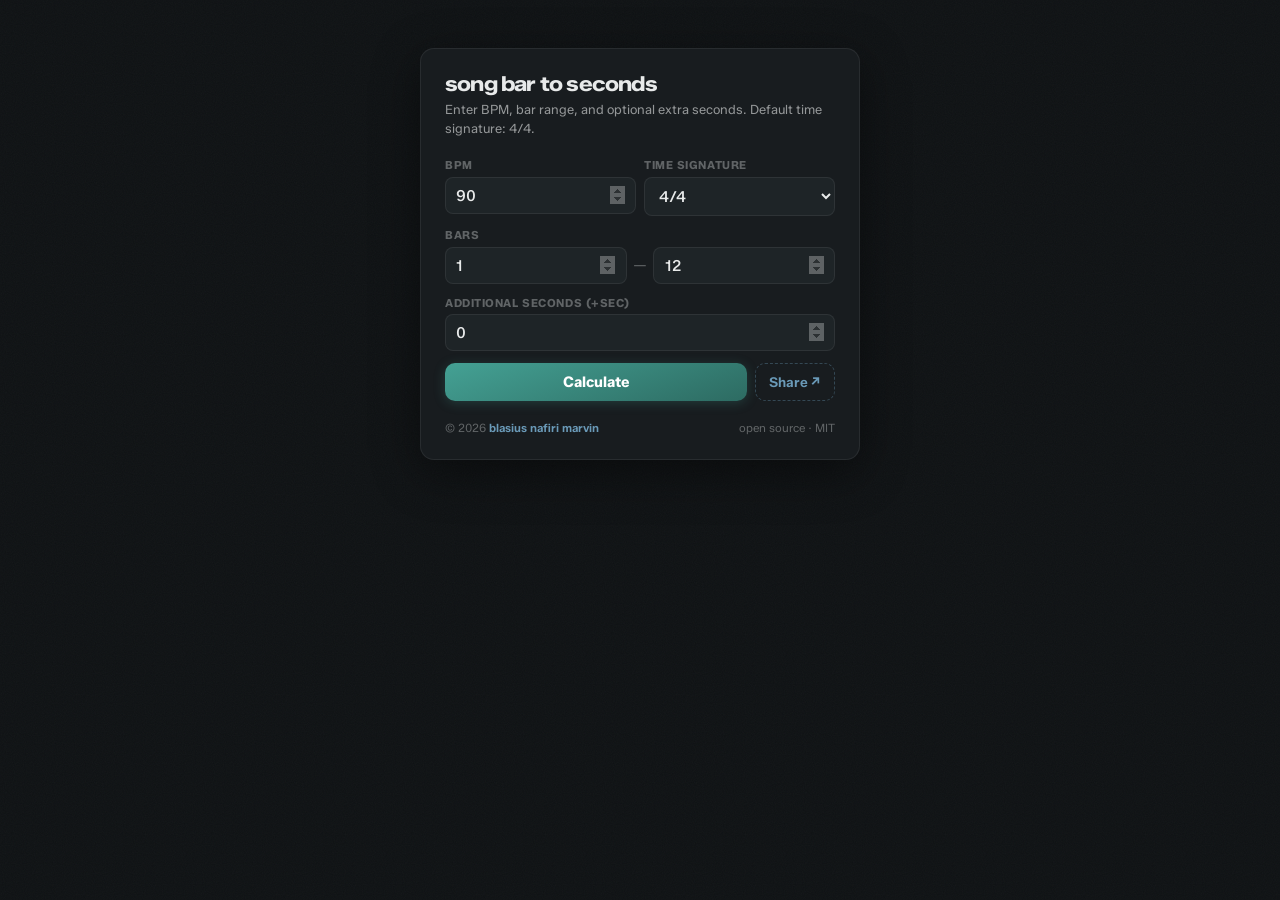
<file: index.html>
<!doctype html>
<html lang="en">
<head>
  <meta charset="utf-8" />
  <meta name="viewport" content="width=device-width,initial-scale=1" />
  <title>song bar to seconds calculator</title>

    <meta name="description" content="song bar to seconds calculator">
    <meta name="keywords" content="song bar to seconds calculator">
    <meta name="robots" content="index, follow">
    <meta name="language" content="English">
    <meta name="revisit-after" content="1 days">
    <meta name="theme-color" content="#0f1214">
    <meta name="description" content="song bar to seconds calculator">

  <style>
    @import url('https://fonts.googleapis.com/css2?family=Zalando+Sans:ital,wdth,wght@0,75..125,200..900;1,75..125,200..900&display=swap');

    :root {
      --bg:         #0f1214;
      --surface:    #181c1f;
      --surface-2:  #1e2427;
      --border:     rgba(255,255,255,.07);
      --border-2:   rgba(255,255,255,.04);
      --accent:     #44A194;
      --accent-dim: rgba(68,161,148,.15);
      --muted:      #6a9ab8;
      --coral:      #EC8F8D;
      --ink:        #e8eaea;
      --ink-60:     rgba(232,234,234,.6);
      --ink-40:     rgba(232,234,234,.35);
      --ink-10:     rgba(255,255,255,.06);
      --radius:     14px;
      --maxw:       440px;
    }

    *, *::before, *::after { box-sizing: border-box; margin: 0; padding: 0; }
    html { scroll-behavior: smooth; }

    body {
      background: var(--bg);
      color: var(--ink);
      font-family: "Zalando Sans", system-ui, sans-serif;
      display: flex;
      flex-direction: column;
      align-items: center;
      padding: 3rem 1rem 4rem;
      min-height: 100vh;
      -webkit-font-smoothing: antialiased;
    }

    body::before {
      content: "";
      position: fixed;
      inset: 0;
      background-image: url("data:image/svg+xml,%3Csvg viewBox='0 0 200 200' xmlns='http://www.w3.org/2000/svg'%3E%3Cfilter id='n'%3E%3CfeTurbulence type='fractalNoise' baseFrequency='0.9' numOctaves='4' stitchTiles='stitch'/%3E%3C/filter%3E%3Crect width='100%25' height='100%25' filter='url(%23n)' opacity='0.035'/%3E%3C/svg%3E");
      background-size: 200px;
      pointer-events: none;
      z-index: 0;
    }

    .card {
      position: relative;
      z-index: 1;
      width: 100%;
      max-width: var(--maxw);
      background: var(--surface);
      border-radius: var(--radius);
      border: 1px solid var(--border);
      box-shadow: 0 12px 48px rgba(0,0,0,.45);
      padding: 1.5rem;
      display: flex;
      flex-direction: column;
      gap: 1.25rem;
      scroll-margin-top: 2rem;
    }

    header { display: flex; flex-direction: column; gap: .3rem; }

    h1.hero {
      font-variation-settings: "wdth" 115;
      font-weight: 700;
      letter-spacing: -0.8px;
      line-height: 1.05;
      font-size: 1.3rem;
      color: var(--ink);
    }

    p.lead {
      font-size: .8rem;
      color: var(--ink-60);
      line-height: 1.5;
    }

    form { display: flex; flex-direction: column; gap: .75rem; }
    .row { display: flex; gap: .5rem; }
    .field { display: flex; flex-direction: column; gap: .3rem; width: 100%; }

    label {
      font-size: .7rem;
      font-weight: 700;
      letter-spacing: .05em;
      text-transform: uppercase;
      color: var(--ink-40);
    }

    input[type="number"],
    select {
      font-family: inherit;
      font-size: .95rem;
      font-weight: 500;
      padding: .5rem .65rem;
      border-radius: 8px;
      border: 1.5px solid var(--border);
      background: var(--surface-2);
      outline: none;
      color: var(--ink);
      width: 100%;
      transition: border-color .15s, box-shadow .15s;
      -moz-appearance: textfield;
    }
    input[type="number"]::-webkit-inner-spin-button,
    input[type="number"]::-webkit-outer-spin-button { opacity: .3; }
    select option { background: var(--surface-2); }

    input[type="number"]:focus,
    select:focus {
      border-color: var(--accent);
      box-shadow: 0 0 0 3px var(--accent-dim);
    }

    .bars-range { display: flex; align-items: center; gap: .4rem; }
    .bars-col { flex: 1; }
    .bars-divider { font-size: .9rem; color: var(--ink-40); flex-shrink: 0; }

    .actions { display: flex; gap: .5rem; }

    button[type="submit"] {
      flex: 1;
      font-family: inherit;
      font-weight: 700;
      font-size: .92rem;
      padding: .6rem 1rem;
      border-radius: 10px;
      border: none;
      background: linear-gradient(160deg, var(--accent) 0%, #2d6b62 100%);
      color: #fff;
      cursor: pointer;
      transition: opacity .12s, transform .1s;
      box-shadow: 0 2px 12px rgba(68,161,148,.25);
    }
    button[type="submit"]:hover { opacity: .9; }
    button[type="submit"]:active { transform: translateY(1px); }

    .btn-share {
      font-family: inherit;
      font-weight: 600;
      font-size: .85rem;
      padding: .6rem .85rem;
      border-radius: 10px;
      border: 1.5px dashed rgba(106,154,184,.35);
      background: transparent;
      color: var(--muted);
      cursor: pointer;
      transition: background .15s, border-color .15s;
      white-space: nowrap;
    }
    .btn-share:hover {
      background: rgba(106,154,184,.08);
      border-color: var(--muted);
    }

    /* ── Result ── */
    .result {
      display: none;
      flex-direction: column;
      gap: 0;
      border-radius: 12px;
      overflow: hidden;
      border: 1px solid var(--border);
    }

    .result-beat-row {
      padding: .55rem 1rem;
      font-size: .72rem;
      color: var(--ink-40);
      background: var(--surface-2);
      border-bottom: 1px solid var(--border);
      display: flex;
      gap: .75rem;
      flex-wrap: wrap;
    }
    .result-beat-row span { color: var(--muted); font-weight: 600; }

    .result-block {
      padding: .9rem 1rem;
      display: flex;
      flex-direction: column;
      gap: .15rem;
      border-bottom: 1px solid var(--border-2);
    }
    .result-block:last-child { border-bottom: none; }
    .result-block:nth-child(even) { background: var(--surface); }
    .result-block:nth-child(odd)  { background: var(--surface-2); }

    .rb-title {
      font-size: .68rem;
      font-weight: 700;
      letter-spacing: .06em;
      text-transform: uppercase;
      color: var(--ink-40);
      margin-bottom: .15rem;
    }

    .rb-value {
      font-family: ui-monospace, "Roboto Mono", monospace;
      font-size: 1.5rem;
      font-weight: 600;
      color: var(--ink);
      letter-spacing: -.5px;
      line-height: 1.1;
    }
    .rb-value .unit {
      font-size: .8rem;
      font-weight: 500;
      color: var(--ink-60);
      margin-left: .2rem;
      letter-spacing: 0;
    }
    .rb-sub {
      font-size: .72rem;
      color: var(--ink-40);
      margin-top: .1rem;
    }

    .rb-value.accent { color: var(--accent); }
    .rb-value.coral  { color: var(--coral); }

    /* ── Footer ── */
    footer {
      display: flex;
      justify-content: space-between;
      align-items: center;
      flex-wrap: wrap;
      gap: .4rem;
      font-size: .72rem;
      color: var(--ink-40);
    }
    footer a { color: var(--muted); text-decoration: none; font-weight: 600; }
    footer a:hover { text-decoration: underline; }

    /* ── Toast ── */
    .toast {
      position: fixed;
      left: 50%;
      transform: translateX(-50%);
      bottom: 1.75rem;
      background: #e8eaea;
      color: #0f1214;
      padding: .45rem .9rem;
      border-radius: 99px;
      font-size: .8rem;
      font-weight: 600;
      opacity: 0;
      pointer-events: none;
      transition: opacity .18s ease;
      white-space: nowrap;
      z-index: 100;
    }
    .toast.show { opacity: 1; pointer-events: auto; }

    @media (max-width: 420px) {
      body { padding: 2rem 1rem 3rem; }
      .card { padding: 1.1rem; }
      h1.hero { font-size: 1.1rem; }
      .rb-value { font-size: 1.2rem; }
    }
  </style>
</head>
<body>
  <div class="card" id="top" role="main">
    <header>
      <h1 class="hero">song bar to seconds</h1>
      <p class="lead">Enter BPM, bar range, and optional extra seconds. Default time signature: 4/4.</p>
    </header>

    <main>
      <form id="calcForm" autocomplete="off">
        <div class="row">
          <div class="field">
            <label for="bpm">BPM</label>
            <input type="number" id="bpm" name="bpm" placeholder="90" min="1" step="1" required />
          </div>
          <div class="field">
            <label for="timesig">Time signature</label>
            <select id="timesig" name="timesig">
              <option value="4/4" selected>4/4</option>
              <option value="3/4">3/4</option>
              <option value="6/8">6/8</option>
              <option value="5/4">5/4</option>
              <option value="7/8">7/8</option>
            </select>
          </div>
        </div>

        <div class="field">
          <label>Bars</label>
          <div class="bars-range">
            <div class="bars-col">
              <input type="number" id="bars" name="bars" placeholder="from" min="1" step="1" required />
            </div>
            <div class="bars-divider">—</div>
            <div class="bars-col">
              <input type="number" id="tobars" name="tobars" placeholder="to" min="1" step="1" required />
            </div>
          </div>
        </div>

        <div class="field">
          <label for="plussecs">Additional seconds (+sec)</label>
          <input type="number" id="plussecs" name="plussecs" placeholder="0" min="0" step="0.1" value="0" />
        </div>

        <div class="actions">
          <button type="submit">Calculate</button>
          <button type="button" class="btn-share" id="shareBtn">Share ↗</button>
        </div>
      </form>

      <div id="result" class="result" aria-live="polite">
        <div class="result-beat-row">
          1 beat = <span id="beatsecs">—</span> s &nbsp;·&nbsp; 1 bar = <span id="barsecs">—</span> s &nbsp;·&nbsp; <span id="rangeSummary"></span>
        </div>

        <div class="result-block">
          <div class="rb-title">One bar in seconds</div>
          <div class="rb-value" id="r-onebar">—<span class="unit">s</span></div>
        </div>

        <div class="result-block">
          <div class="rb-title">Timeline position</div>
          <div class="rb-value accent" id="r-start">Start: XX s</div>
          <div class="rb-value coral" id="r-end">End: XX s</div>
          <div class="rb-sub" id="r-duration"></div>
                    <div class="rb-sub">If you're using this for Geometry Dash, round this up (if greater than or equal .05) or down (if lower than .05). Example if 5.57, you can round it up to 5.6</div>

        </div>

        <div class="result-block">
          <div class="rb-title" id="r-range-title">bars in seconds</div>
          <div class="rb-value accent" id="r-range">—<span class="unit">s</span></div>
          <div class="rb-sub" id="r-range-sub"></div>
        </div>

        <div class="result-block" id="r-plus-block">
          <div class="rb-title" id="r-plus-title">bars in seconds (+sec)</div>
          <div class="rb-value coral" id="r-plus">—<span class="unit">s</span></div>
          <div class="rb-sub" id="r-plus-sub"></div>
        </div>
      </div>
    </main>

    <footer>
      <div>&copy; <span id="yr"></span> <a href="https://github.com/arvdevable">blasius nafiri marvin</a></div>
      <div>open source · MIT</div>
    </footer>
  </div>

  <div id="toast" class="toast" role="status" aria-live="polite"></div>

  <script>
    const $ = (s) => document.querySelector(s);

    const form        = $('#calcForm');
    const bpmEl       = $('#bpm');
    const barsEl      = $('#bars');
    const tobEl       = $('#tobars');
    const plusEl      = $('#plussecs');
    const tsEl        = $('#timesig');
    const resultBox   = $('#result');
    const beatSecsEl  = $('#beatsecs');
    const barSecsEl   = $('#barsecs');
    const rangeSumEl  = $('#rangeSummary');
    const rOnebar     = $('#r-onebar');
    const rRangeTitle = $('#r-range-title');
    const rStart      = $('#r-start');
    const rEnd        = $('#r-end');
    const rDuration   = $('#r-duration');
    const rRange      = $('#r-range');
    const rRangeSub   = $('#r-range-sub');
    const rPlusBlock  = $('#r-plus-block');
    const rPlusTitle  = $('#r-plus-title');
    const rPlus       = $('#r-plus');
    const rPlusSub    = $('#r-plus-sub');
    const shareBtn    = $('#shareBtn');
    const toast       = $('#toast');

    $('#yr').textContent = new Date().getFullYear();

    let toastTimer;
    function showToast(msg, ms = 1600) {
      clearTimeout(toastTimer);
      toast.textContent = msg;
      toast.classList.add('show');
      toastTimer = setTimeout(() => toast.classList.remove('show'), ms);
    }

    function parseTimesig(ts) {
      const [num] = ts.split('/').map(Number);
      return num || 4;
    }

    function fmt(n) {
      let s = (Math.round(n * 100) / 100).toFixed(2);
      return s.replace(/(\.\d)0$/, '$1');
    }

    // set text of a .rb-value without destroying the inner <span class="unit">
    function setVal(el, text) {
      const unit = el.querySelector('.unit');
      el.textContent = text;
      if (unit) el.appendChild(unit);
    }

    function calcAndRender(prefill) {
      const bpm      = Number(prefill?.bpm      ?? bpmEl.value);
      const barsFrom = Math.max(1, parseInt(prefill?.bars   ?? barsEl.value, 10) || 1);
      const barsToR  = Math.max(1, parseInt(prefill?.tobars ?? tobEl.value,  10) || barsFrom);
      const barsTo   = Math.max(barsFrom, barsToR);
      const plussecs = Math.max(0, Number(prefill?.plussecs ?? plusEl.value) || 0);
      const timesig  = prefill?.timesig ?? tsEl.value;

      if (!bpm || bpm <= 0) { showToast('Enter a valid BPM first.'); return; }

      const beatsPerBar = parseTimesig(timesig);
      const oneBeatSecs = 60 / bpm;
      const oneBarSecs  = oneBeatSecs * beatsPerBar;

      // meta
      beatSecsEl.textContent = fmt(oneBeatSecs);
      barSecsEl.textContent  = fmt(oneBarSecs);
      rangeSumEl.textContent = `${timesig} · ${beatsPerBar} beats/bar`;

      // Block 1: one bar
      setVal(rOnebar, fmt(oneBarSecs));

      // Block 2: timeline position
      const totalBars  = barsTo - barsFrom + 1;
      const rangeSecs  = oneBarSecs * totalBars;

      const startSeconds = (barsFrom - 1) * oneBarSecs + plussecs;
      const endSeconds   = barsTo * oneBarSecs + plussecs;

      setVal(rStart, `Start: ${fmt(startSeconds)} s`);
      setVal(rEnd,   `End: ${fmt(endSeconds)} s`);
      rDuration.textContent = `Duration: ${fmt(rangeSecs)} s`;

      // Block 3 & 4: range
      const totalBeats = beatsPerBar * totalBars;
      const rangeWithPlus = rangeSecs + plussecs;

      const rangeLabel = barsFrom === barsTo
        ? `bar ${barsFrom}`
        : `bars ${barsFrom}–${barsTo}`;

      rRangeTitle.textContent = `${rangeLabel} in seconds`;
      setVal(rRange, fmt(rangeSecs));
      rRangeSub.textContent   = `${totalBars} bar${totalBars > 1 ? 's' : ''} · ${totalBeats} beats`;

      rPlusTitle.textContent  = `${rangeLabel} in seconds (+sec)`;
      setVal(rPlus, fmt(rangeWithPlus));
      rPlusSub.textContent    = plussecs > 0
        ? `${fmt(rangeSecs)} s + ${fmt(plussecs)} s`
        : `no extra seconds added`;
      rPlusBlock.style.opacity = plussecs > 0 ? '1' : '0.45';

      resultBox.style.display = 'flex';
      document.getElementById('top').scrollIntoView({ behavior: 'smooth', block: 'start' });

      const params = new URLSearchParams({ bpm, bars: barsFrom, tobars: barsTo, plussecs, timesig });
      history.replaceState({}, '', `${location.pathname}?${params}`);
    }

    form.addEventListener('submit', (e) => {
      e.preventDefault();
      const from = parseInt(barsEl.value, 10) || 1;
      const to   = parseInt(tobEl.value,  10) || from;
      if (to < from) tobEl.value = from;
      calcAndRender();
    });

    shareBtn.addEventListener('click', () => {
      const url = location.href;
      if (navigator.clipboard?.writeText) {
        navigator.clipboard.writeText(url)
          .then(() => showToast('Link copied!'))
          .catch(() => showToast('Copy failed — grab the URL manually'));
      } else {
        const tmp = Object.assign(document.createElement('input'), { value: url });
        document.body.appendChild(tmp);
        tmp.select();
        document.execCommand('copy');
        tmp.remove();
        showToast('Link copied!');
      }
    });

    function loadFromUrl() {
      const p = Object.fromEntries(new URLSearchParams(location.search));
      if (!Object.keys(p).length) return;
      if (p.bpm)      bpmEl.value  = p.bpm;
      if (p.bars)     barsEl.value = p.bars;
      if (p.tobars)   tobEl.value  = p.tobars;
      if (p.plussecs) plusEl.value = p.plussecs;
      if (p.timesig)  tsEl.value   = p.timesig;
      if (p.bpm) calcAndRender(p);
    }

    window.addEventListener('load', () => {
      if (!bpmEl.value)  bpmEl.value  = 90;
      if (!barsEl.value) barsEl.value = 1;
      if (!tobEl.value)  tobEl.value  = 12;
      if (!plusEl.value) plusEl.value = 0;
      loadFromUrl();
    });
  </script>
</body>
</html>
</file>
